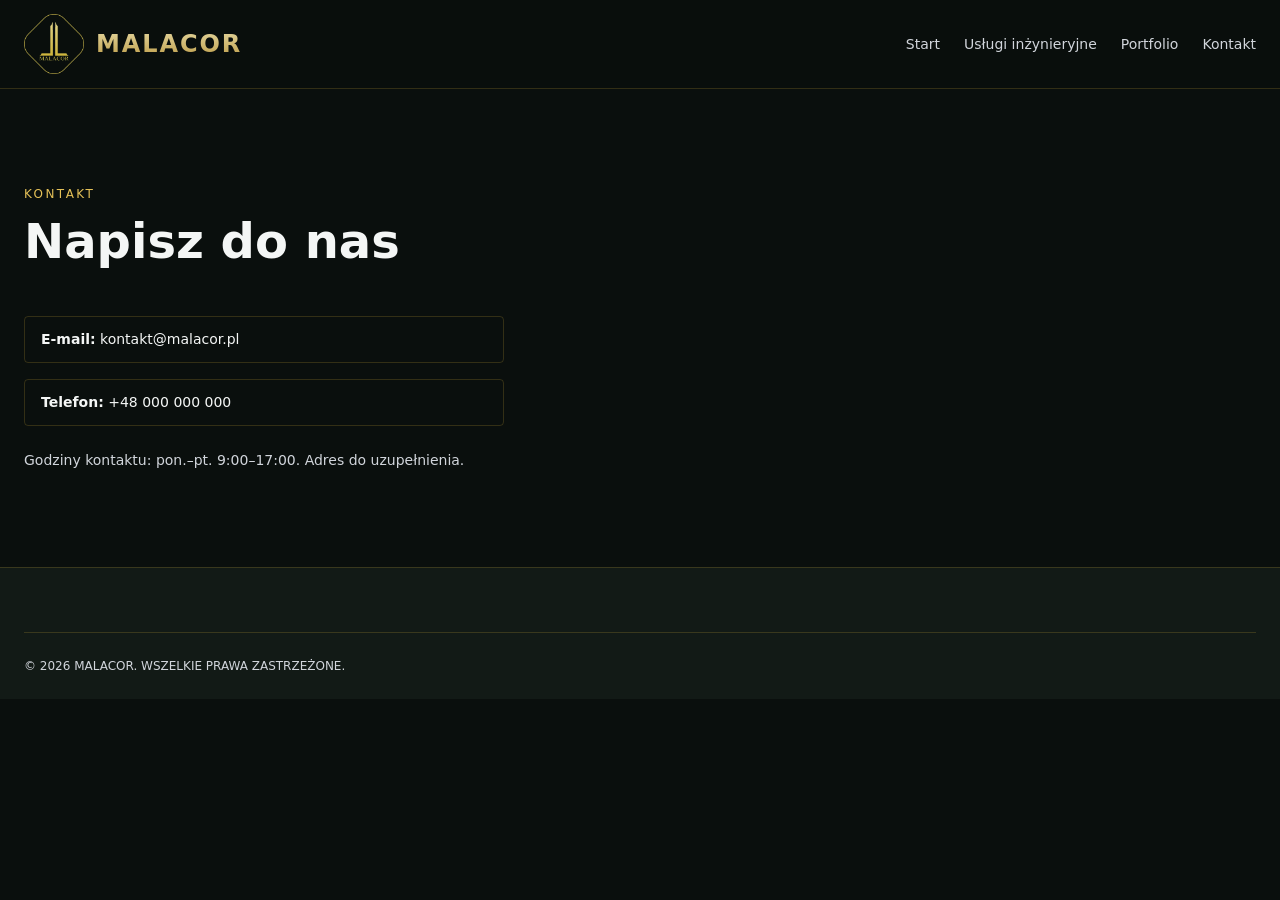
<file: kontakt.html>
<!DOCTYPE html>
<html lang="pl">
<head>
  <meta charset="UTF-8">
  <meta name="viewport" content="width=device-width, initial-scale=1.0">
  <title>Kontakt - MALACOR</title>
  <link rel="stylesheet" href="style.css?v=25">
</head>
<body>
  <header class="site-header">
    <div class="header-inner">
      <a href="index.html" class="logo-link"><img src="logo-gold.png" alt="MALACOR" class="logo-img"><span class="logo-text">MALACOR</span></a>
      <input type="checkbox" id="nav-toggle" class="nav-toggle">
      <label for="nav-toggle" class="nav-toggle-label">☰ Menu</label>
      <nav class="nav">
        <a href="index.html">Start</a>
        <a href="uslugi.html">Usługi inżynieryjne</a>
        <a href="portfolio.html">Portfolio</a>
        <a href="kontakt.html">Kontakt</a>
      </nav>
    </div>
  </header>
  <main>
    <section class="section">
      <div class="container">
        <div class="section-head">
          <div>
            <div class="section-label">KONTAKT</div>
            <h2>Napisz do nas</h2>
          </div>
        </div>
        <div class="contact-info" style="max-width:480px; display:flex; flex-direction:column; gap:16px;">
          <div class="feature"><strong>E-mail:</strong> <a href="mailto:kontakt@malacor.pl">kontakt@malacor.pl</a></div>
          <div class="feature"><strong>Telefon:</strong> <a href="tel:+48000000000">+48 000 000 000</a></div>
          <p style="color:var(--muted);font-size:14px;margin:8px 0 0;">Godziny kontaktu: pon.–pt. 9:00–17:00. Adres do uzupełnienia.</p>
        </div>
      </div>
    </section>
  </main>
  <footer class="site-footer">
    <div class="container">
      <div class="footer-bottom">
        <div>© 2026 MALACOR. WSZELKIE PRAWA ZASTRZEŻONE.</div>
      </div>
    </div>
  </footer>
  <script src="script.js?v=9"></script>
</body>
</html>
</file>
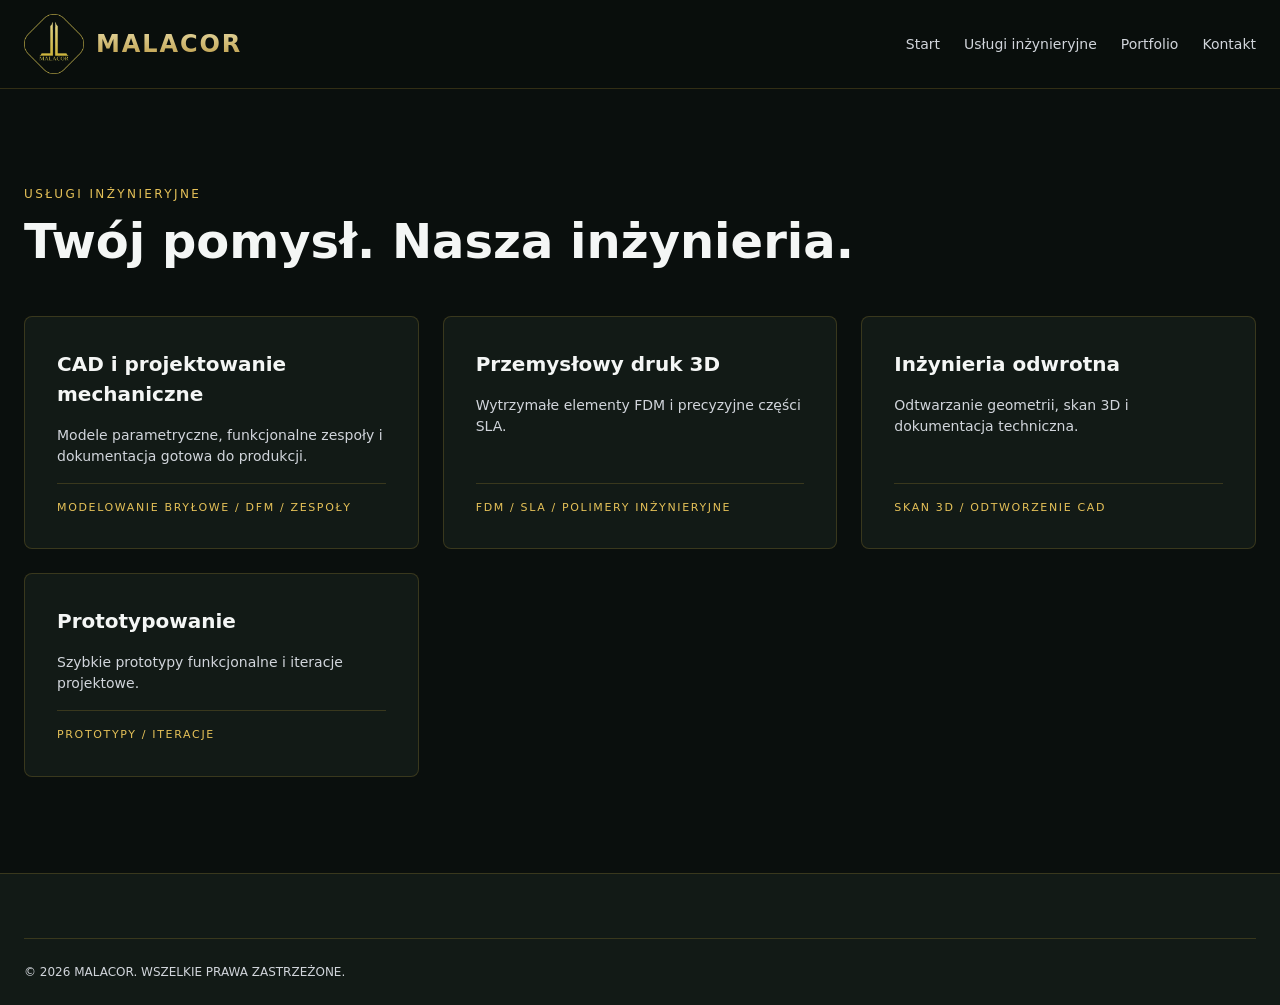
<file: uslugi.html>
<!DOCTYPE html>
<html lang="pl">
<head>
  <meta charset="UTF-8">
  <meta name="viewport" content="width=device-width, initial-scale=1.0">
  <title>Usługi inżynieryjne - MALACOR</title>
  <link rel="stylesheet" href="style.css?v=25">
</head>
<body>
  <header class="site-header">
    <div class="header-inner">
      <a href="index.html" class="logo-link"><img src="logo-gold.png" alt="MALACOR" class="logo-img"><span class="logo-text">MALACOR</span></a>
      <input type="checkbox" id="nav-toggle" class="nav-toggle">
      <label for="nav-toggle" class="nav-toggle-label">☰ Menu</label>
      <nav class="nav">
        <a href="index.html">Start</a>
        <a href="uslugi.html">Usługi inżynieryjne</a>
        <a href="portfolio.html">Portfolio</a>
        <a href="kontakt.html">Kontakt</a>
      </nav>
    </div>
  </header>
  <main>
    <section class="section">
      <div class="container">
        <div class="section-head">
          <div>
            <div class="section-label">USŁUGI INŻYNIERYJNE</div>
            <h2>Twój pomysł. Nasza inżynieria.</h2>
          </div>
        </div>
        <div class="services">
          <div class="service-card">
            <h3>CAD i projektowanie mechaniczne</h3>
            <p>Modele parametryczne, funkcjonalne zespoły i dokumentacja gotowa do produkcji.</p>
            <div class="tags">MODELOWANIE BRYŁOWE / DFM / ZESPOŁY</div>
          </div>
          <div class="service-card">
            <h3>Przemysłowy druk 3D</h3>
            <p>Wytrzymałe elementy FDM i precyzyjne części SLA.</p>
            <div class="tags">FDM / SLA / POLIMERY INŻYNIERYJNE</div>
          </div>
          <div class="service-card">
            <h3>Inżynieria odwrotna</h3>
            <p>Odtwarzanie geometrii, skan 3D i dokumentacja techniczna.</p>
            <div class="tags">SKAN 3D / ODTWORZENIE CAD</div>
          </div>
          <div class="service-card">
            <h3>Prototypowanie</h3>
            <p>Szybkie prototypy funkcjonalne i iteracje projektowe.</p>
            <div class="tags">PROTOTYPY / ITERACJE</div>
          </div>
        </div>
      </div>
    </section>
  </main>
  <footer class="site-footer">
    <div class="container">
      <div class="footer-bottom">
        <div>© 2026 MALACOR. WSZELKIE PRAWA ZASTRZEŻONE.</div>
      </div>
    </div>
  </footer>
  <script src="script.js?v=9"></script>
</body>
</html>
</file>
<file: style.css>
:root {
  --bg: #0A0F0D;
  --bg-2: #121A16;
  --bg-3: #1a2420;
  --text: #F4F6F5;
  --muted: #D1D5DB;
  --accent: #D4AF37;
  --accent-2: #E5C158;
  --border: rgba(212,175,55,0.2);
  --max: 1320px;
}

* { box-sizing: border-box; }
html, body { margin:0; padding:0; }
body {
  background: var(--bg);
  color: var(--text);
  font-family: 'Segoe UI', system-ui, -apple-system, sans-serif;
  line-height: 1.5;
  -webkit-font-smoothing: antialiased;
}
a { color: inherit; text-decoration: none; }
img { max-width: 100%; display: block; }
.container { max-width: var(--max); margin: 0 auto; padding: 0 24px; }

/* Header */
.site-header {
  position: sticky; top:0; z-index:50;
  background: rgba(10,15,13,0.85);
  backdrop-filter: blur(10px);
  border-bottom: 1px solid var(--border);
}
.header-inner {
  display:flex; align-items:center; justify-content:space-between;
  padding: 14px 24px; max-width: var(--max); margin:0 auto;
}
.logo { font-weight:700; letter-spacing:0.08em; font-size:14px; }
.logo span { color: var(--muted); font-weight:400; margin-left:6px; }
.nav { display:flex; gap:24px; font-size:14px; }
.nav a { color: var(--muted); transition:color .2s; }
.nav a:hover { color: var(--text); }
.header-actions { display:flex; gap:16px; align-items:center; font-size:14px; }
.logo-link { display:inline-flex; align-items:center; gap:12px; }
.logo-img { height: 60px; width: auto; display:block; border-radius: 0; }
.logo-text { font-weight:700; letter-spacing:0.08em; font-size:24px; color: var(--accent); background: linear-gradient(180deg, #E8DCA8 0%, #B8963E 100%); -webkit-background-clip: text; background-clip: text; -webkit-text-fill-color: transparent; }
.nav-toggle {
  position: absolute;
  opacity: 0;
  width: 0;
  height: 0;
  pointer-events: none;
}
.nav-toggle-label {
  display: none;
  cursor: pointer;
  padding: 8px 12px;
  border: 1px solid var(--border);
  border-radius: 4px;
  background: rgba(18,26,22,0.6);
  color: var(--text);
  font-size: 14px;
  user-select: none;
  list-style: none;
}
.nav-toggle-label::-webkit-details-marker { display: none; }
.nav-toggle-label:hover { border-color: var(--accent-2); color: var(--accent-2); }
.btn { display:inline-flex; align-items:center; justify-content:center; padding:12px 22px; border-radius:4px; font-weight:600; font-size:14px; border:1px solid transparent; cursor:pointer; transition:all .2s; }
.btn-primary { background: var(--accent); color:#0A0F0D; }
.btn-primary:hover { filter: brightness(1.1); }
.btn-ghost { border-color: var(--border); color: var(--text); }
.btn-ghost:hover { border-color: var(--accent-2); color: var(--accent-2); }

/* Hero */
.hero {
  min-height: 90vh;
  display:flex; align-items:center;
  background: radial-gradient(1200px 600px at 20% 30%, rgba(212,175,55,0.12), transparent), var(--bg);
  border-bottom: 1px solid var(--border);
}
.hero-grid { display:grid; grid-template-columns: 1.1fr 0.9fr; gap:40px; align-items:center; }
.eyebrow { font-size:13px; letter-spacing:0.2em; color: var(--accent-2); margin-bottom:20px; }
.hero h1 { font-size: clamp(40px, 6vw, 84px); line-height:1.05; margin:0 0 24px; font-weight:800; }
.hero p { color: var(--muted); max-width: 560px; margin:0 0 32px; }
.hero-actions { display:flex; gap:16px; flex-wrap:wrap; }
.hero-visual {
  aspect-ratio: 4/3;
  background: rgba(18,26,22,0.55);
  backdrop-filter: blur(8px);
  -webkit-backdrop-filter: blur(8px);
  border:1px solid rgba(212,175,55,0.35);
  border-radius: 8px;
  box-shadow: 0 0 40px rgba(212,175,55,0.12), inset 0 0 0 1px rgba(212,175,55,0.08);
  position:relative; overflow:hidden;
}
.hero-visual model-viewer { filter: saturate(1.35) contrast(1.08); }

/* Sections */
.section { padding: 96px 0; }
.section-head { display:flex; justify-content:space-between; align-items:end; gap:24px; margin-bottom:48px; flex-wrap:wrap; }
.section-label { font-size:12px; letter-spacing:0.2em; color: var(--accent-2); margin-bottom:12px; }
.section h2 { font-size: clamp(28px, 4vw, 48px); margin:0; font-weight:800; line-height:1.1; }
.section .lead { color: var(--muted); max-width: 520px; }

/* Split cards */
.split { display:grid; grid-template-columns: 1fr 1fr; gap:24px; }
.card-dark {
  background: var(--bg-2);
  border:1px solid var(--border);
  border-radius:8px;
  padding: 40px;
  display:flex; flex-direction:column; gap:16px;
  justify-content: flex-end;
  aspect-ratio: 4 / 5;
}
.card-dark h3 { font-size:24px; margin:0; }
.card-dark p { color: var(--muted); margin:0; }
.card-dark .label { font-size:12px; letter-spacing:0.2em; color: var(--accent-2); }

/* Services */
.services { display:grid; grid-template-columns: repeat(3,1fr); gap:24px; }
.service-card {
  background: var(--bg-2);
  border:1px solid var(--border);
  border-radius:8px;
  padding:32px;
  display:flex; flex-direction:column; gap:16px;
}
.service-card h3 { font-size:20px; margin:0; }
.service-card p { color: var(--muted); margin:0; font-size:14px; }
.service-card .tags { font-size:11px; letter-spacing:0.15em; color: var(--accent-2); margin-top:auto; padding-top:16px; border-top:1px solid var(--border); }

/* Shop */
.products { display:grid; grid-template-columns: repeat(4,1fr); gap:24px; }
.product { background: var(--bg-2); border:1px solid var(--border); border-radius:8px; overflow:hidden; display:flex; flex-direction:column; }
.product-visual { aspect-ratio: 4/3; background: linear-gradient(135deg,#121A16,#1a2420); }
.product-body { padding:16px; display:flex; flex-direction:column; gap:6px; flex:1; }
.product-tag { font-size:11px; letter-spacing:0.15em; color: var(--muted); }
.product-title { font-size:16px; font-weight:600; }
.product-price { color: var(--accent-2); font-weight:700; margin-top:4px; }
.product .btn { margin-top:12px; width:100%; }

/* Portfolio */
.portfolio { display:grid; grid-template-columns: 1fr 1fr; gap:24px; }
.project { background: var(--bg-2); border:1px solid var(--border); border-radius:8px; overflow:hidden; }
.project-visual { aspect-ratio: 16/9; background: linear-gradient(135deg,#121A16,#0A0F0D); position:relative; }
.project-visual::after { content:''; position:absolute; inset:0; background: radial-gradient(circle at 30% 40%, rgba(212,175,55,0.15), transparent 60%); }
.project-body { padding:24px; display:flex; flex-direction:column; gap:12px; }
.project-label { font-size:11px; letter-spacing:0.2em; color: var(--accent-2); }
.project-body h3 { font-size:22px; margin:0; }
.project-body p { color: var(--muted); margin:0; font-size:14px; }
.project-tags { font-size:11px; letter-spacing:0.15em; color: var(--accent-2); padding-top:12px; border-top:1px solid var(--border); }

/* About */
.about { display:grid; grid-template-columns: 1fr 1fr; gap:48px; align-items:center; }
.about-visual { aspect-ratio: 4/5; background: linear-gradient(135deg,#121A16,#0A0F0D); border:1px solid var(--border); border-radius:8px; position:relative; overflow:hidden; }
.about-visual::after { content:''; position:absolute; inset:0; background: radial-gradient(circle at 60% 40%, rgba(212,175,55,0.2), transparent 60%); }
.about h2 { font-size: clamp(28px,4vw,44px); margin:0 0 20px; font-weight:800; }
.about p { color: var(--muted); margin:0 0 24px; }
.feature-list { display:grid; grid-template-columns: 1fr 1fr; gap:12px; }
.feature { padding:12px 16px; border:1px solid var(--border); border-radius:4px; font-size:14px; }

/* Footer */
.site-footer { background: var(--bg-2); border-top:1px solid var(--border); padding:64px 0 24px; }
.footer-top { display:flex; justify-content:space-between; gap:40px; flex-wrap:wrap; margin-bottom:48px; }
.footer-top h3 { font-size:28px; margin:0; max-width:420px; }
.footer-top .meta { color: var(--muted); font-size:14px; }
.footer-cols { display:grid; grid-template-columns: repeat(3,1fr); gap:32px; }
.footer-col h4 { font-size:12px; letter-spacing:0.2em; color: var(--accent-2); margin:0 0 16px; }
.footer-col ul { list-style:none; padding:0; margin:0; display:flex; flex-direction:column; gap:10px; }
.footer-col a { color: var(--muted); font-size:14px; }
.footer-col a:hover { color: var(--text); }
.newsletter { display:flex; gap:8px; margin-top:8px; }
.newsletter input { flex:1; padding:10px 12px; background: var(--bg); border:1px solid var(--border); color: var(--text); border-radius:4px; }
.newsletter button { padding:10px 14px; background: var(--accent); color:#0A0F0D; border:none; border-radius:4px; font-weight:600; cursor:pointer; }
.footer-bottom { display:flex; justify-content:space-between; align-items:center; padding-top:24px; border-top:1px solid var(--border); color: var(--muted); font-size:12px; flex-wrap:wrap; gap:12px; }

.card-dark, .service-card, .product, .project, .feature {
  transition: transform 0.25s ease, box-shadow 0.25s ease, border-color 0.25s ease;
}
.card-dark:hover, .service-card:hover, .product:hover, .project:hover, .feature:hover {
  transform: translateY(-6px);
  box-shadow: 0 12px 30px rgba(212,175,55,0.18);
  border-color: var(--accent-2);
}
@media (max-width: 960px) {
  .hero-grid, .split, .portfolio, .about { grid-template-columns: 1fr; }
  .model-grid { grid-template-columns: 1fr; gap: 12px; }
  .model-card { width: 90%; margin: 0 auto; }
  .card-dark { aspect-ratio: auto; min-height: 260px; }
  .services { grid-template-columns: 1fr; }
  .products { grid-template-columns: repeat(2,1fr); }
  .footer-cols { grid-template-columns: 1fr; }
  .feature-list { grid-template-columns: 1fr; }
  .header-inner { flex-direction: row; align-items: center; justify-content: space-between; gap: 12px; flex-wrap: wrap; }
  .logo-link { flex: 0 0 auto; }
  .nav-toggle {
    position: absolute;
    opacity: 0;
    width: 0;
    height: 0;
    pointer-events: none;
  }
  .nav-toggle-label { display: inline-block; }
  .nav {
    display: none;
    position: absolute;
    top: 100%;
    left: 0;
    right: 0;
    flex-direction: column;
    gap: 8px;
    padding: 12px 24px;
    background: rgba(10,15,13,0.96);
    border-bottom: 1px solid var(--border);
    z-index: 40;
  }
  .nav a { display: block; padding: 8px 12px; border: 1px solid var(--border); border-radius: 4px; background: rgba(18,26,22,0.6); }
  .nav-toggle:checked ~ .nav { display: flex; }
  .site-header.nav-open .nav { display: flex; }
  .nav.is-open { display: flex; }
}
@media (max-width: 560px) {
  .products { grid-template-columns: 1fr; }
}

/* Model gallery */
.model-grid { display:grid; grid-template-columns: repeat(auto-fill, minmax(220px, 1fr)); gap:24px; }
.model-card { background: var(--bg-2); border:1px solid var(--border); border-radius:8px; overflow:hidden; aspect-ratio: 1 / 1; position:relative; }
.model-card .model-viewer { width:100%; height:100%; filter: saturate(1.35) contrast(1.08); }
/* Image galleries */
.img-grid { display: grid; grid-template-columns: repeat(auto-fill, minmax(200px, 1fr)); gap: 16px; }
.img-card { background: var(--bg-2); border: 1px solid var(--border); border-radius: 8px; overflow: hidden; aspect-ratio: 1 / 1; position: relative; }
.img-card .img-visual { width: 100%; height: 100%; object-fit: cover; display: block; cursor: pointer; }
.img-label { position: absolute; bottom: 0; left: 0; right: 0; padding: 6px 8px; font-size: 11px; color: var(--text); background: rgba(10,15,13,0.75); backdrop-filter: blur(4px); text-align: center; letter-spacing: 0.05em; pointer-events: none; }

/* Lightbox for image galleries */
.lightbox {
  position: fixed;
  inset: 0;
  z-index: 1000;
  display: none;
  align-items: center;
  justify-content: center;
  background: rgba(8, 12, 10, 0.92);
  backdrop-filter: blur(4px);
  padding: 24px;
  box-sizing: border-box;
}
.lightbox.open { display: flex; }
.lightbox-img {
  max-width: 92vw;
  max-height: 88vh;
  width: auto;
  height: auto;
  object-fit: contain;
  border-radius: 6px;
  box-shadow: 0 0 40px rgba(212,175,55,0.15);
}
.lightbox-close {
  position: fixed;
  top: 24px;
  right: 24px;
  z-index: 1001;
  background: rgba(212,175,55,0.15);
  border: 1px solid rgba(212,175,55,0.4);
  color: #fff;
  width: 44px;
  height: 44px;
  border-radius: 6px;
  font-size: 20px;
  line-height: 1;
  display: flex;
  align-items: center;
  justify-content: center;
  cursor: pointer;
  backdrop-filter: blur(4px);
}
.lightbox-close:hover { background: rgba(212,175,55,0.3); }
@view-transition {
  navigation: auto;
}
::view-transition-old(root) {
  animation: fade-out 0.2s ease;
}
::view-transition-new(root) {
  animation: fade-in 0.25s ease;
}
@keyframes fade-out {
  from { opacity: 1; transform: translateY(0); }
  to { opacity: 0; transform: translateY(-8px); }
}
@keyframes fade-in {
  from { opacity: 0; transform: translateY(8px); }
  to { opacity: 1; transform: translateY(0); }
}
.reveal { opacity:0; transform: translateY(30px); transition: opacity 0.6s ease, transform 0.6s ease; }
.reveal.visible { opacity:1; transform: translateY(0); }

.card-dark:hover, .service-card:hover, .product:hover, .project:hover, .feature:hover { transition: transform 0.25s ease, box-shadow 0.25s ease, border-color 0.25s ease; }
</file>
